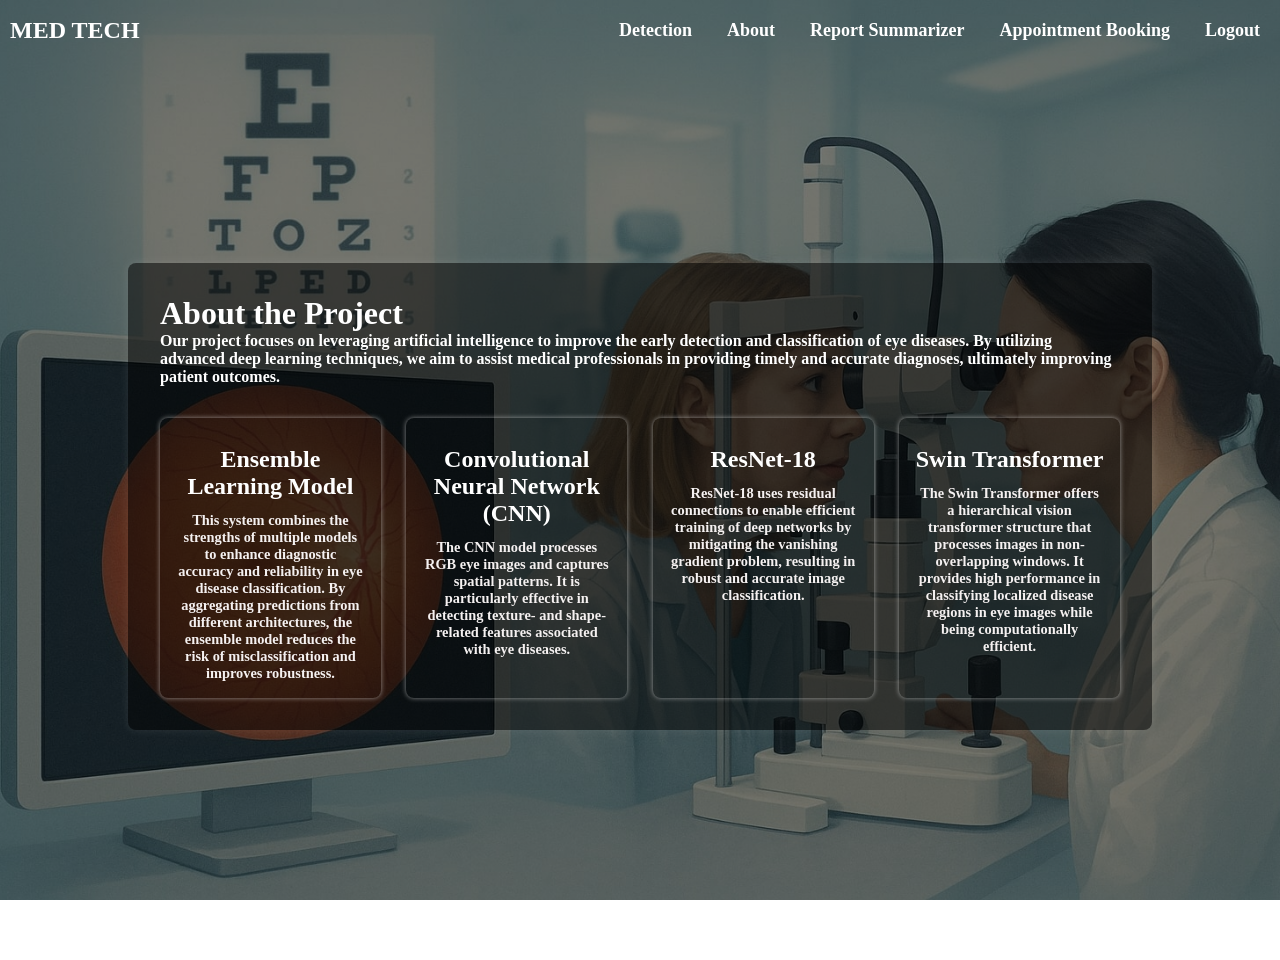
<file: templates/about.html>
<!DOCTYPE html>
<html lang="en">
<head>
    <meta charset="UTF-8">
    <meta name="viewport" content="width=device-width, initial-scale=1.0">
    <title>MED TECH</title>
    <link rel="stylesheet" href="/static/css/index.css">
</head>
<body>
    <nav class="navbar">
        <div class="nav-logo">
            <a href="#">MED TECH</a>
        </div>
        <div class="nav-links">
            <a href="/dect">Detection</a>
            <a href="/about">About</a>
            <a href="/summarizer">Report Summarizer</a> <!-- New link to PDF summarizer -->
            <a href="https://chatbot.page/66f6b9e648b2ba247e87d38f">Appointment Booking</a> <!-- New link for appointment booking -->
            <a href="/">Logout</a>
        </div>
    </nav>
    <div class="main-content">
        <div class="about-section">
            <h1>About the Project</h1>
            <p>Our project focuses on leveraging artificial intelligence to improve the early detection and classification of eye diseases. By utilizing advanced deep learning techniques, we aim to assist medical professionals in providing timely and accurate diagnoses, ultimately improving patient outcomes.</p>

            <div class="team">
                <div class="author-container">
                    <div class="author-profile">
                        <h2>Ensemble Learning Model</h2>
                        <p>This system combines the strengths of multiple models to enhance diagnostic accuracy and reliability in eye disease classification. By aggregating predictions from different architectures, the ensemble model reduces the risk of misclassification and improves robustness.</p>
                    </div>
                    <div class="author-profile">
                        <h2>Convolutional Neural Network (CNN)</h2>
                        <p>The CNN model processes RGB eye images and captures spatial patterns. It is particularly effective in detecting texture- and shape-related features associated with eye diseases.</p>
                    </div>
                   <div class="author-profile">
                        <h2>ResNet-18</h2>
                        <p>ResNet-18 uses residual connections to enable efficient training of deep networks by mitigating the vanishing gradient problem, resulting in robust and accurate image classification.</p>
                    </div>

                    <div class="author-profile">
                        <h2>Swin Transformer</h2>
                        <p>The Swin Transformer offers a hierarchical vision transformer structure that processes images in non-overlapping windows. It provides high performance in classifying localized disease regions in eye images while being computationally efficient.</p>
                    </div>
                </div>
            </div>
        </div>
    </div>
</body>
</html>
</file>
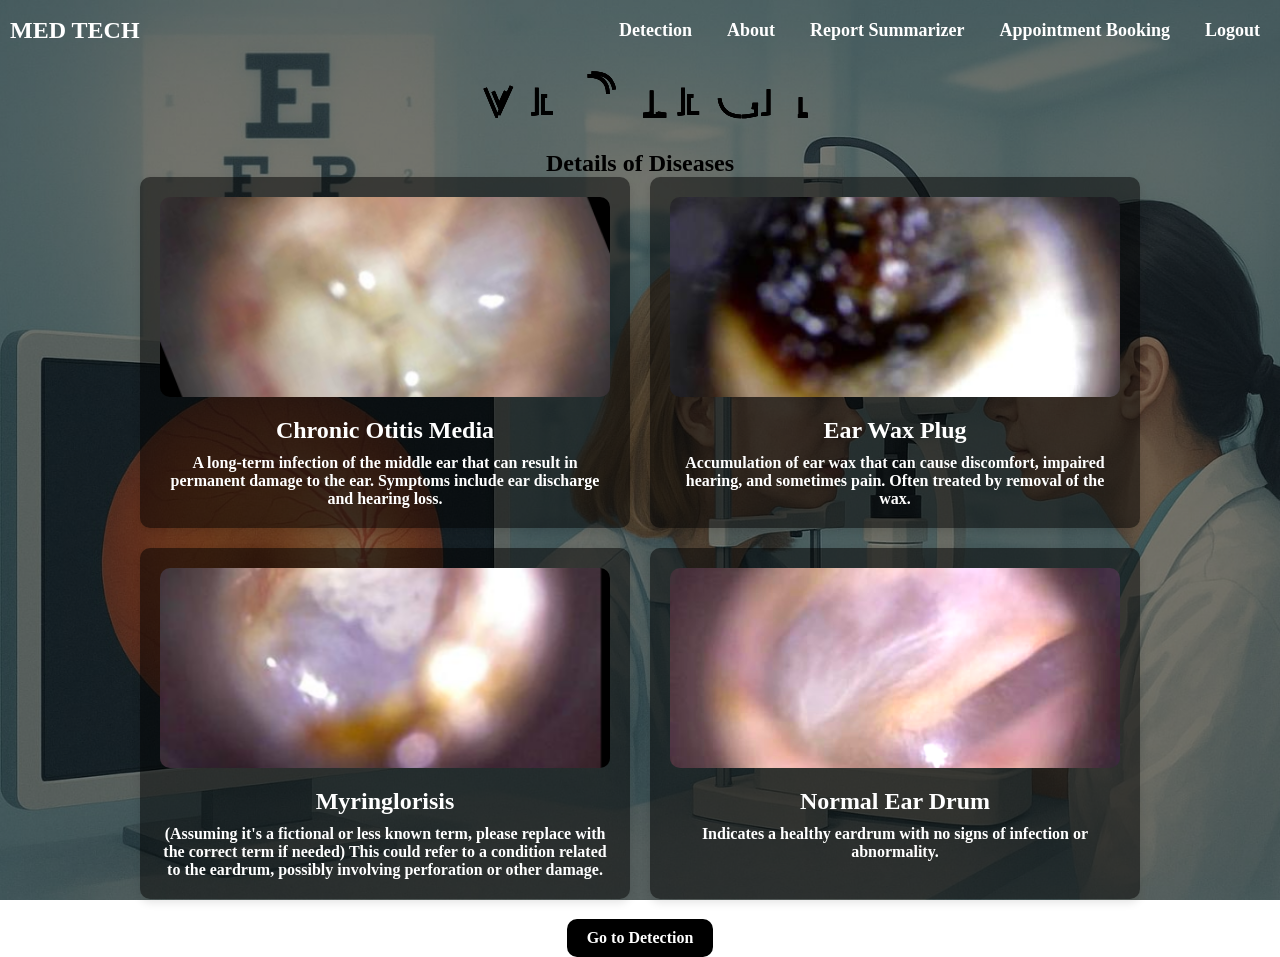
<file: templates/home.html>
<!DOCTYPE html>
<html lang="en">
<head>
    <meta charset="UTF-8">
    <meta name="viewport" content="width=device-width, initial-scale=1.0">
    <title>MED TECH</title>
    <link rel="stylesheet" href="/static/css/index.css">
    <link href='https://unpkg.com/boxicons@2.0.9/css/boxicons.min.css' rel='stylesheet'>
</head>
<body>
    <nav class="navbar">
        <div class="nav-logo">
            <a href="#">MED TECH</a>
        </div>
        <div class="nav-links">
            <a href="/dect">Detection</a>
            <a href="/about">About</a>
            <a href="/summarizer">Report Summarizer</a> <!-- New link to PDF summarizer -->
            <a href="https://chatbot.page/66f6b9e648b2ba247e87d38f">Appointment Booking</a> <!-- New link for appointment booking -->
            <a href="/">Logout</a>
        </div>
    </nav>
    <div class="container">
        <svg viewBox="0 0 960 300">
            <symbol id="s-text">
                <text text-anchor="middle" x="50%" y="80%">MED TECH</text>
            </symbol>
            <g class="g-ants">
                <use xlink:href="#s-text" class="text-copy"></use>
                <use xlink:href="#s-text" class="text-copy"></use>
                <use xlink:href="#s-text" class="text-copy"></use>
                <use xlink:href="#s-text" class="text-copy"></use>
                <use xlink:href="#s-text" class="text-copy"></use>
            </g>
        </svg>
    </div>
    <div class="disease-details">
        <h2>Details of Diseases</h2>
        <div class="disease-grid">
            <div class="disease">
                <div class="disease-img">
                    <img src="/static/img/chronic_otitis_media.png" alt="Chronic Otitis Media">
                </div>
                <div class="disease-desc">
                    <h3>Chronic Otitis Media</h3>
                    <p>A long-term infection of the middle ear that can result in permanent damage to the ear. Symptoms include ear discharge and hearing loss.</p>
                </div>
            </div>
            <div class="disease">
                <div class="disease-img">
                    <img src="/static/img/ear_wax_plug.jpg" alt="Ear Wax Plug">
                </div>
                <div class="disease-desc">
                    <h3>Ear Wax Plug</h3>
                    <p>Accumulation of ear wax that can cause discomfort, impaired hearing, and sometimes pain. Often treated by removal of the wax.</p>
                </div>
            </div>
            <div class="disease">
                <div class="disease-img">
                    <img src="/static/img/myringlorisis.png" alt="Myringlorisis">
                </div>
                <div class="disease-desc">
                    <h3>Myringlorisis</h3>
                    <p>(Assuming it's a fictional or less known term, please replace with the correct term if needed) This could refer to a condition related to the eardrum, possibly involving perforation or other damage.</p>
                </div>
            </div>
            <div class="disease">
                <div class="disease-img">
                    <img src="/static/img/normal_ear_drum.png" alt="Normal Ear Drum">
                </div>
                <div class="disease-desc">
                    <h3>Normal Ear Drum</h3>
                    <p>Indicates a healthy eardrum with no signs of infection or abnormality.</p>
                </div>
            </div>
        </div>
        <a href="/index" id="predict">Go to Detection</a>
    </div>
</body>
</html>
</file>
<file: static/css/index.css>
@import url(https://fonts.googleapis.com/css?family=Montserrat);
@import url('https://fonts.googleapis.com/css2?family=Poppins:wght@200;300;400;500;600&display=swap');

* {
    margin: 0;
    padding: 0;
    box-sizing: border-box;
    font-family: "Times new Roman";
}

#predict {
    background-color: #000000; /* Green */
    border: none;
    color: rgba(255, 255, 255);
    padding: 10px 20px;
    text-align: center;
    text-decoration: none;
    display: inline-block;
    font-size: 16px;
    border-radius: 10px;
    cursor: pointer;
    margin-top: 20px;
}

html, body {
    height: 100%;
    font-weight: 800;
    margin: 0;
    padding: 0;
}

body {
    /* background-image: url('/static/img/bg.jpeg') no-repeat center center fixed; */
    background: linear-gradient(rgba(0, 0, 0, 0.5), rgba(0,0,0,0.5)), url('/static/img/bgg.jpg');
    background-size: cover;
    background-position: center;
    background-attachment: fixed;
}

.container {
    display: flex;
    height: 100px;
    align-items: center;
}

svg {
    display: block;
    font: 5.5em 'Montserrat';
    width: 100%;
    height: 220px;
    margin: 0 auto;
    letter-spacing: 2px;
    text-transform: uppercase;
}

.text-copy {
    fill: none;
    stroke: white;
    stroke-dasharray: 6% 29%;
    stroke-width: 5px;
    stroke-dashoffset: 0%;
    animation: stroke-offset 5.5s infinite linear;
}

.text-copy:nth-child(1) {
    stroke: #ffffff;
    animation-delay: -1;
}

.text-copy:nth-child(2) {
    stroke: #000000;
    animation-delay: -2s;
}

.text-copy:nth-child(3) {
    stroke: #000000;
    animation-delay: -3s;
}

.text-copy:nth-child(4) {
    stroke: #000000;
    animation-delay: -4s;
}

.text-copy:nth-child(5) {
    stroke: #000000;
    animation-delay: -5s;
}

@keyframes stroke-offset {
    100% { stroke-dashoffset: -35%; }
}

.footer {
    position: fixed;
    left: 0;
    bottom: 0;
    width: 100%;
    color: rgb(0, 0, 0);
    text-align: center;
}

.footer p {
    color: #666666;
    text-align: center;
    margin: 15px 0 10px 0;
    font-size: 1.3rem;
    font-weight: 400;
}

.containerr {
    display: flex;
    flex-direction: column;
    justify-content: center;
    align-items: center;
    position: absolute;
    margin-top: 300px;
    max-width: 600px;
    width: 29rem;
    height: 29rem;
    padding: 30px;
    border-radius: 30px;
    backdrop-filter: blur(5px);
    transform: translate(-50%, -50%);
    box-shadow: 0 0 40px rgba(248, 248, 249, 0.6);
    border: 2px solid rgba(244, 241, 241, 0.1);
    background-color: rgba(251, 250, 250, 0.13);
}

.img-area {
    position: relative;
    width: 100%;
    height: 300px;
    background: var(--grey);
    margin-bottom: 30px;
    border-radius: 15px;
    overflow: hidden;
    display: flex;
    justify-content: center;
    align-items: center;
    flex-direction: column;
}

.img-area .icon {
    font-size: 100px;
    color: #ffffff;
}

.img-area h3 {
    font-size: 20px;
    font-weight: 500;
    margin-bottom: 6px;
    color: #ffffff;
}

.img-area p {
    color: #ffffff;
}

.img-area p span {
    font-weight: 600;
}

.img-area img {
    position: absolute;
    top: 0;
    left: 0;
    width: 100%;
    height: 100%;
    object-fit: cover;
    object-position: center;
    z-index: 100;
}

.opt {
    display: flex;
    flex-direction: row;
    align-items: center;
    justify-content: center;
    gap: 20px;
}

.opt1 {
    justify-content: space-between;
    align-items: center;
}

@media (max-width: 850px) {
    .opt {
        flex-direction: column;
    }
}

.cont {
    margin-top: 10px;
    position: relative;
    display: flex;
    justify-content: center;
    align-items: center;
    flex-wrap: wrap;
    gap: 600px;
}

.result {
    color: #ffffff;
    font-size: 18px;
    letter-spacing: 1px;
    font-weight: 400;
}

.result span {
    text-transform: uppercase;
    font-weight: 600;
}

.disease-details {
    display: flex;
    flex-direction: column;
    align-items: center;
    justify-content: center;
    text-align: center;
    margin: 50px 0;
}

.disease-grid {
    display: grid;
    grid-template-columns: repeat(2, 1fr);
    gap: 20px;
    max-width: 1000px;
    margin: 0 auto;
}

.disease {
    display: flex;
    flex-direction: column;
    align-items: center;
    color: white;
    text-align: center;
    background-color: rgba(0, 0, 0, 0.5);
    padding: 20px;
    border-radius: 10px;
    box-shadow: 0 4px 8px rgba(0, 0, 0, 0.1);
}

.disease-img {
    width: 100%;
    height: 200px;
    margin-bottom: 10px;
}

.disease-img img {
    width: 100%;
    height: 100%;
    object-fit: cover;
    border-radius: 10px;
}

.disease-desc {
    margin-top: 10px;
}

.disease-desc h3 {
    font-size: 24px;
    margin-bottom: 10px;
}

.disease-desc p {
    font-size: 16px;
    color: #ffffff;
}

.navbar {
    display: flex;
    justify-content: space-between; /* Ensure the logo is on the left and links are on the right */
    align-items: center;
    padding: 10px;
    background-color: linear_gradient(90deg, rgba(0, 0, 0, 0.8), rgba(0, 0, 0, 0.8));
    position: fixed;
    width: 100%;
    top: 0;
    z-index: 1000;
}

.nav-logo a {
    color: white;
    text-decoration: none;
    font-size: 24px;
}

.nav-links {
    display: flex;
    gap: 15px;
    opacity: 1;
}

.nav-links a {
    color: rgb(255, 255, 255);
    text-decoration: none;
    padding: 10px;
    font-size: 18px;
}

.nav-links a:hover {
    background-color: #575757;
    border-radius: 5px;
}

.main-content {
    display: flex;
    flex-direction: column;
    justify-content: center;
    align-items: center;
    height: calc(100vh - 60px); /* Adjust height to account for the navbar */
    margin-top: 60px; /* Adjust to avoid overlap with navbar */
}

.button-container {
    margin-top: 20px;
}

.button {
    background-color: #ffffff; /* Green */
    border: none;
    color: white;
    padding: 10px 20px;
    text-align: center;
    text-decoration: none;
    display: inline-block;
    font-size: 16px;
    border-radius: 10px;
    cursor: pointer;
}

.butt {
    background-color: #ffffff; /* Green */
    border: none;
    color: white;
    padding: 10px 20px;
    text-align: center;
    text-decoration: none;
    display: inline-block;
    font-size: 16px;
    border-radius: 10px;
    cursor: pointer;
    margin: 10px;
}

/* Added styles for about.html */
.about-section {
    background-color: rgba(0, 0, 0, 0.5);
    padding: 2em;
    border-radius: 8px;
    box-shadow: 0 0 10px rgba(255, 255, 255, 0.1);
    margin-top: 2em;
    width: 80%;
    color: white;
}

.about-section h1 {
    margin-top: 0;
    color: white;
}

.team {
    display: flex;
    justify-content: space-between;
    flex-wrap: wrap;
    gap: 1em;
}

/* New styles for author profiles */
.author-container {
    display: flex;
    justify-content: space-between;
    flex-wrap: wrap;
    gap: 1em;
    margin-top: 2em;
    box-shadow: white(0,0,0,0.5);
}

.author-profile {
    background-color: #4f4545(0,0,0,0.5);
    padding: 1em;
    border-radius: 8px;
    flex: 1;
    min-width: 200px;
    max-width: 23%;
    box-shadow: 0 0 5px rgba(255, 255, 255, 0.5);
    text-align: center;
    font-family: 'Franklin Gothic Medium', 'Arial Narrow', Arial, sans-serif;
}

.author-profile img.profile-pic {
    width: 100px;
    height: 100px;
    border-radius: 50%;
    object-fit: cover;
    margin-bottom: 1em;
}

.author-profile h2 {
    margin: 0.5em 0;
    color: white;
}

.author-profile p {
    font-size: 0.9em;
    color: #f5f1f1;
}

.team-member {
    background-color:grey(0,0,0,0.5);
    padding: 1em;
    border-radius: 8px;
    flex: 1;
    min-width: 200px;
    box-shadow: 0 0 5px rgba(237, 234, 234, 0.1);
}

.team-member h2 {
    margin-top: 0;
}

.model-details {
    margin-top: 2em;
}

.model-details h2 {
    margin-top: 0;
}
</file>
